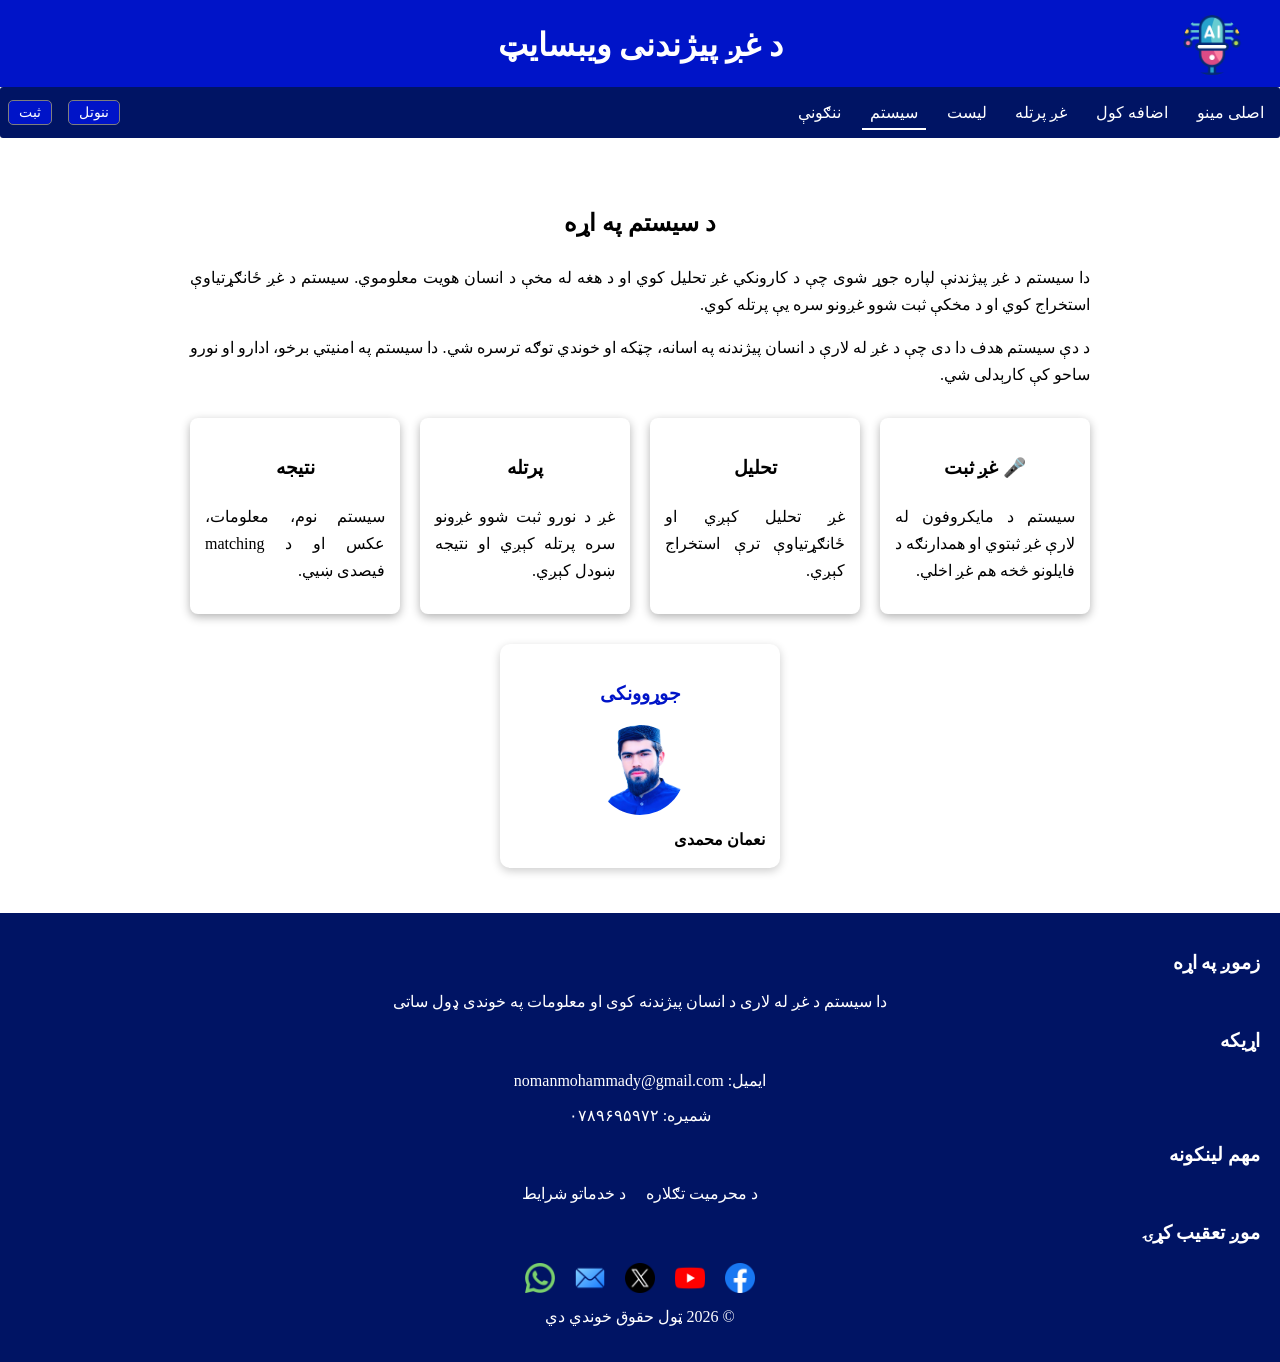
<file: about.html>
<!DOCTYPE html>
<html lang="pa" dir="rtl">
<head>
    <meta charset="UTF-8">
    <meta name="viewport" content="width=device-width, initial-scale=1.0">
    <title>غږ پیژندنه</title>
    <link rel="icon" type="image/png" href="./images/voice2.png">
    <link rel="stylesheet" href="style.css">
</head>
<body>
    <header class="header-part">
        <div class="site-brand">
            <img src="./images/voice4.png" alt="logo" class="logo">
            <h1>د غږ پیژندنی ویبسایټ</h1>
        </div>
    </header>

    <div class="manue">
        <nav class="nav-part">
            <div class="nav-right">
                <a href="./index.html" class="nav-item">اصلی مینو</a>
                <a href="./add.html" class="nav-item">اضافه کول</a>
                <a href="./compare.html" class="nav-item">غږ پرتله</a>
                <a href="./users.html" class="nav-item">لیست</a>
                <a href="about.html" class="nav-item active">سیستم</a>
                <a href="./chellenges.html" class="nav-item">ننګونې</a>
            </div>
            <div class="auth-buttons">
                <a href="./login.html" class="btn login">ننوتل</a>
                <a href="./signup.html" class="btn signup">ثبت</a>
            </div>  
        </nav>
    </div>

    <main class="about-container">

        <h2>د سیستم په اړه</h2>

        <p>
            دا سیستم د غږ پیژندنې لپاره جوړ شوی چې د کارونکي غږ تحلیل کوي او د هغه له مخې د انسان هویت معلوموي.
            سیستم د غږ ځانګړتیاوې استخراج کوي او د مخکې ثبت شوو غږونو سره یې پرتله کوي.
        </p>

        <p>
            د دې سیستم هدف دا دی چې د غږ له لارې د انسان پیژندنه په اسانه، چټکه او خوندي توګه ترسره شي.
            دا سیستم په امنیتي برخو، ادارو او نورو ساحو کې کارېدلی شي.
        </p>

        <div class="about-boxes">

            <div class="about-box">
                <h3>🎤 غږ ثبت</h3>
                <p>سیستم د مایکروفون له لارې غږ ثبتوي او همدارنګه د فایلونو څخه هم غږ اخلي.</p>
            </div>

            <div class="about-box">
                <h3>تحلیل</h3>
                <p>غږ تحلیل کېږي او ځانګړتیاوې ترې استخراج کېږي.</p>
            </div>

            <div class="about-box">
                <h3>پرتله</h3>
                <p>غږ د نورو ثبت شوو غږونو سره پرتله کېږي او نتیجه ښودل کېږي.</p>
            </div>

            <div class="about-box">
                <h3>نتیجه</h3>
                <p>سیستم نوم، معلومات، عکس او د matching فیصدی ښيي.</p>
            </div>

        </div>
        <div class="developer">
            <h3>جوړوونکی</h3>
            <img src="./images/me.png" alt="">
            <p>نعمان محمدی</p>
        </div>

    </main>

    <footer class="footer-part">
        <div class="footer-container">

            <div class="footer-box">    <!--about-->
                <h3>زموږ په اړه</h3>
                <p>دا سیستم د غږ له لاری د انسان پیژندنه کوی او معلومات په خوندی ډول ساتی</p>
            </div>

            <div class="footer-box">    <!--contact-->
                <h3>اړیکه</h3>
                <p>ایمیل: nomanmohammady@gmail.com</p>
                <p>شمیره: ۰۷۸۹۶۹۵۹۷۲</p>
            </div>

            <div class="footer-box">    <!--link-->
                <h3>مهم لینکونه</h3>
                <div class="footer-link">
                    <a href="./privacy.html">د محرمیت تګلاره</a>
                    <a href="./terms.html">د خدماتو شرایط</a>
                </div>
            </div>

            <div class="footer-box">
                <h3>موږ تعقیب کړۍ</h3>
                <div class="social-icons">
                    <a href="https://facebook.com" target="_blank">
                        <img src="./images/facebook.png" alt="facebook">
                    </a>

                    <a href="https://youtube.com" target="_blank">
                        <img src="./images/youtube.png" alt="youtube">
                    </a>

                    <a href="https://twitter.com.com" target="_blank">
                        <img src="./images/twitter3.png" alt="twitter">
                    </a>

                    <a href="mailto:nomanmohammady@gmail.com" target="_blank">
                        <img src="./images/email3.png" alt="email">
                    </a>

                    <a href="https://wa.me/+93789695972" target="_blank">
                        <img src="./images/whatsapp.png" alt="whatsapp">
                    </a>
                </div>
            </div>
        </div>
        <p class="copy">© 2026 ټول حقوق خوندي دي</p>
    </footer>
    
</body>
</html>
</file>
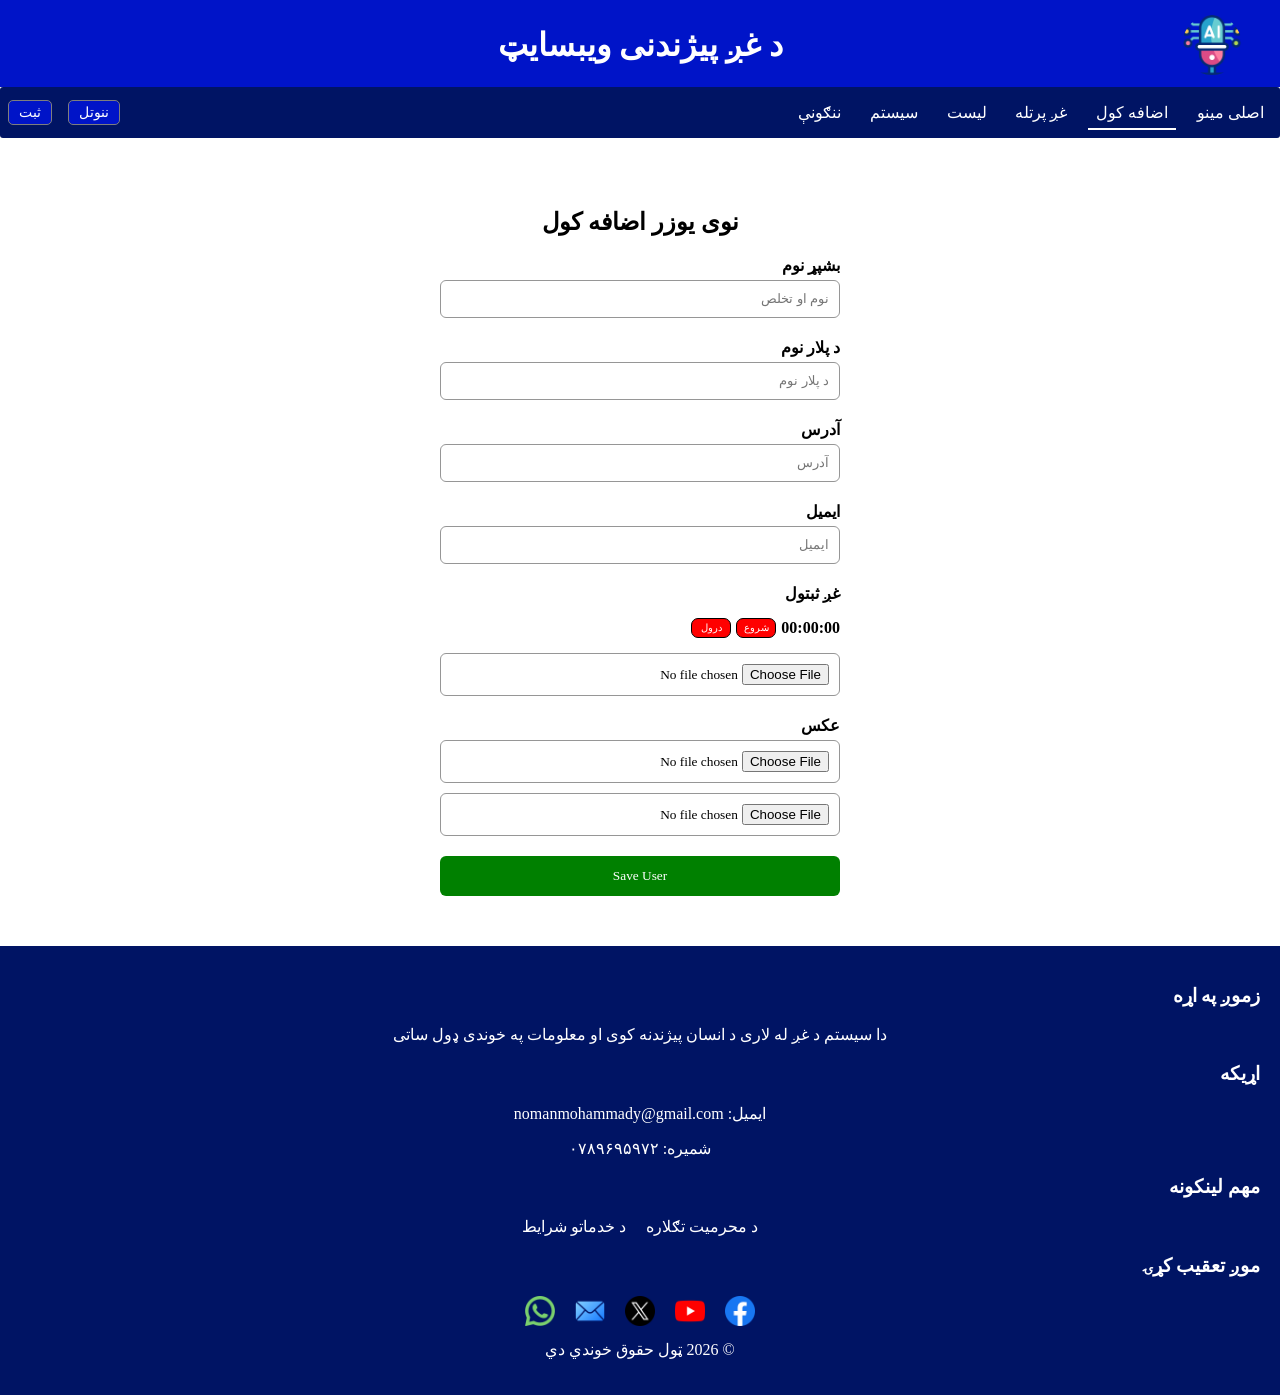
<file: add.html>
<!DOCTYPE html>
<html lang="pa" dir="rtl">
<head>
    <meta charset="UTF-8">
    <meta name="viewport" content="width=device-width, initial-scale=1.0">
    <title>غږ پیژندنه</title>
    <link rel="icon" type="image/png" href="./images/voice2.png">
    <link rel="stylesheet" href="style.css">
</head>

<body>
    <header class="header-part">
        <div class="site-brand">
            <img src="./images/voice4.png" alt="logo" class="logo">
            <h1>د غږ پیژندنی ویبسایټ</h1>
        </div>
    </header>

    <div class="manue">
        <nav class="nav-part">
            <div class="nav-right">
                <a href="./index.html" class="nav-item">اصلی مینو</a>
                <a href="./add.html" class="nav-item active">اضافه کول</a>
                <a href="./compare.html" class="nav-item">غږ پرتله</a>
                <a href="./users.html" class="nav-item">لیست</a>
                <a href="about.html" class="nav-item">سیستم</a>
                <a href="./chellenges.html" class="nav-item">ننګونې</a>
            </div>
            <div class="auth-buttons">
                <a href="./login.html" class="btn login">ننوتل</a>
                <a href="./signup.html" class="btn signup">ثبت</a>
            </div>  
        </nav>
    </div>

    <main class="add-container">
        <h2>نوی یوزر اضافه کول</h2>

        <form class="add-form">
            <!-- معلومات -->
            <div class="form-group">
                <label>بشپړ نوم</label>
                <input type="text" placeholder="نوم او تخلص" required>
            </div>
        
            <div class="form-group">
                <label>د پلار نوم</label>
                <input type="text" placeholder="د پلار نوم">
            </div>

            <div class="form-group">
                <label>آدرس</label>
                <input type="text" placeholder="آدرس" required>
            </div>

            <div class="form-group">
                <label>ایمیل</label>
                <input type="email" placeholder="ایمیل" required>
            </div>

            <!-- Voice -->
            <div class="form-group">
                <label>غږ ثبتول</label>
                <div class="voice-box">
                    <span id="timer">00:00:00</span>
                    <button type="button" id="recordBtn" class="Bt">شروع</button>
                    <button type="button" id="recordBtn" class="Bt">درول</button>
                </div>
                <input type="file" accept="audio/*">
            </div>

            <!-- Image -->
            <div class="form-group">
                <label>عکس</label>

                <div class="upload-box">
                    <input type="file" accept="image/*" capture="environment">
                    <input type="file" accept="image/*">
                </div>
            </div>
                <button class="submit-btn">Save User</button>
        </form>
    </main>

    <footer class="footer-part">
        <div class="footer-container">

            <div class="footer-box">    <!--about-->
                <h3>زموږ په اړه</h3>
                <p>دا سیستم د غږ له لاری د انسان پیژندنه کوی او معلومات په خوندی ډول ساتی</p>
            </div>

            <div class="footer-box">    <!--contact-->
                <h3>اړیکه</h3>
                <p>ایمیل: nomanmohammady@gmail.com</p>
                <p>شمیره: ۰۷۸۹۶۹۵۹۷۲</p>
            </div>

            <div class="footer-box">    <!--link-->
                <h3>مهم لینکونه</h3>
                <div class="footer-link">
                    <a href="./privacy.html">د محرمیت تګلاره</a>
                    <a href="./terms.html">د خدماتو شرایط</a>
                </div>
            </div>

            <div class="footer-box">
                <h3>موږ تعقیب کړۍ</h3>
                <div class="social-icons">
                    <a href="https://facebook.com" target="_blank">
                        <img src="./images/facebook.png" alt="facebook">
                    </a>

                    <a href="https://youtube.com" target="_blank">
                        <img src="./images/youtube.png" alt="youtube">
                    </a>

                    <a href="https://twitter.com.com" target="_blank">
                        <img src="./images/twitter3.png" alt="twitter">
                    </a>

                    <a href="mailto:nomanmohammady@gmail.com" target="_blank">
                        <img src="./images/email3.png" alt="email">
                    </a>

                    <a href="https://wa.me/+93789695972" target="_blank">
                        <img src="./images/whatsapp.png" alt="whatsapp">
                    </a>
                </div>
            </div>
        </div>
        <p class="copy">© 2026 ټول حقوق خوندي دي</p>
    </footer>
</body>
</html>
</file>
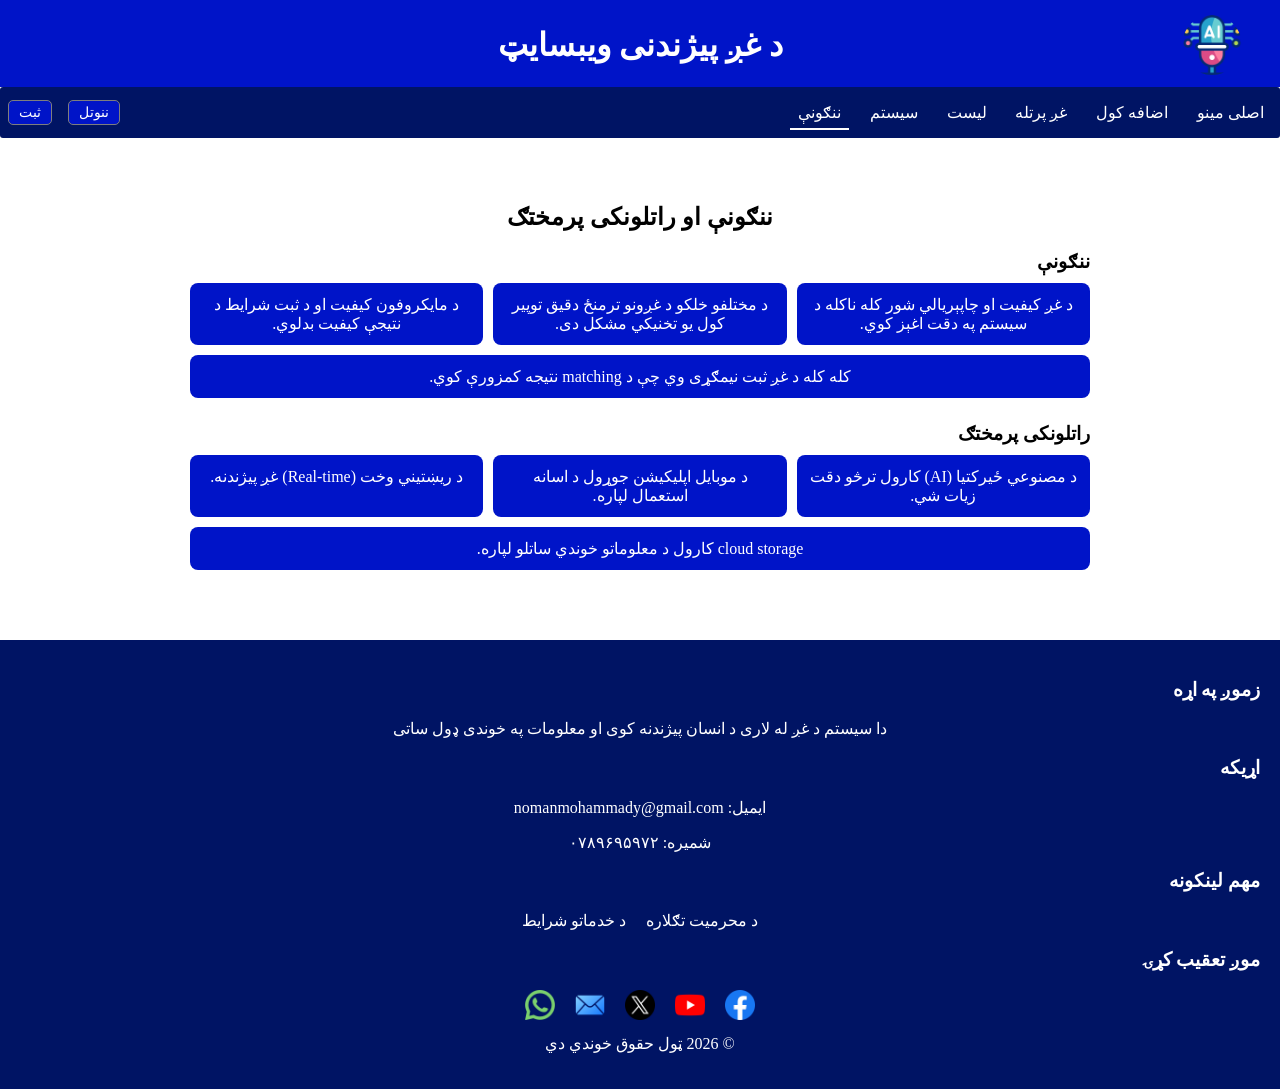
<file: chellenges.html>
<!DOCTYPE html>
<html lang="ps" dir="rtl">
<head>
    <meta charset="UTF-8">
    <meta name="viewport" content="width=device-width, initial-scale=1.0">
    <title>غږ پیژندنه</title>
    <link rel="icon" type="image/png" href="./images/voice2.png">
    <link rel="stylesheet" href="style.css">
</head>

<body>
    <header class="header-part">
        <div class="site-brand">
            <img src="./images/voice4.png" alt="logo" class="logo">
            <h1>د غږ پیژندنی ویبسایټ</h1>
        </div>
    </header>

    <div class="manue">
        <nav class="nav-part">
            <div class="nav-right">
                <a href="./index.html" class="nav-item">اصلی مینو</a>
                <a href="./add.html" class="nav-item">اضافه کول</a>
                <a href="./compare.html" class="nav-item">غږ پرتله</a>
                <a href="./users.html" class="nav-item">لیست</a>
                <a href="about.html" class="nav-item">سیستم</a>
                <a href="./chellenges.html" class="nav-item active">ننګونې</a>
            </div>
            <div class="auth-buttons">
                <a href="./login.html" class="btn login">ننوتل</a>
                <a href="./signup.html" class="btn signup">ثبت</a>
            </div>  
        </nav>
    </div>

    <main class="challenge-container">
        <h2>ننګونې او راتلونکی پرمختګ</h2>
        <!-- Challenges -->
        <div class="challenge-section">
            <h3>ننګونې</h3>

            <div class="challenge-boxes">

                <div class="challenge-box">
                     د غږ کیفیت او چاپېریالي شور کله ناکله د سیستم په دقت اغېز کوي.
                </div>

                <div class="challenge-box">
                 د مختلفو خلکو د غږونو ترمنځ دقیق توپیر کول یو تخنیکي مشکل دی.
                </div>

                <div class="challenge-box">
                    د مایکروفون کیفیت او د ثبت شرایط د نتیجې کیفیت بدلوي.
                </div>

                <div class="challenge-box">
                    کله کله د غږ ثبت نیمګړی وي چې د matching نتیجه کمزورې کوي.
                </div>

            </div>
        </div>

        <!-- Future -->
        <div class="challenge-section">
            <h3>راتلونکی پرمختګ</h3>
            <div class="challenge-boxes">
                <div class="challenge-box">د مصنوعي ځیرکتیا (AI) کارول ترڅو دقت زیات شي.</div>
                <div class="challenge-box">د موبایل اپلیکیشن جوړول د اسانه استعمال لپاره.</div>
                <div class="challenge-box">د ریښتیني وخت (Real-time) غږ پیژندنه.</div>
                <div class="challenge-box">cloud storage کارول د معلوماتو خوندي ساتلو لپاره.</div>
            </div>
        </div>

    </main>

    <footer class="footer-part">
        <div class="footer-container">

            <div class="footer-box">    <!--about-->
                <h3>زموږ په اړه</h3>
                <p>دا سیستم د غږ له لاری د انسان پیژندنه کوی او معلومات په خوندی ډول ساتی</p>
            </div>

            <div class="footer-box">    <!--contact-->
                <h3>اړیکه</h3>
                <p>ایمیل: nomanmohammady@gmail.com</p>
                <p>شمیره: ۰۷۸۹۶۹۵۹۷۲</p>
            </div>

            <div class="footer-box">    <!--link-->
                <h3>مهم لینکونه</h3>
                <div class="footer-link">
                    <a href="./privacy.html">د محرمیت تګلاره</a>
                    <a href="./terms.html">د خدماتو شرایط</a>
                </div>
            </div>

            <div class="footer-box">
                <h3>موږ تعقیب کړۍ</h3>
                <div class="social-icons">
                    <a href="https://facebook.com" target="_blank">
                        <img src="./images/facebook.png" alt="facebook">
                    </a>

                    <a href="https://youtube.com" target="_blank">
                        <img src="./images/youtube.png" alt="youtube">
                    </a>

                    <a href="https://twitter.com.com" target="_blank">
                        <img src="./images/twitter3.png" alt="twitter">
                    </a>

                    <a href="mailto:nomanmohammady@gmail.com" target="_blank">
                        <img src="./images/email3.png" alt="email">
                    </a>

                    <a href="https://wa.me/+93789695972" target="_blank">
                        <img src="./images/whatsapp.png" alt="whatsapp">
                    </a>
                </div>
            </div>
        </div>
        <p class="copy">© 2026 ټول حقوق خوندي دي</p>
    </footer>

</body>
</html>
</file>
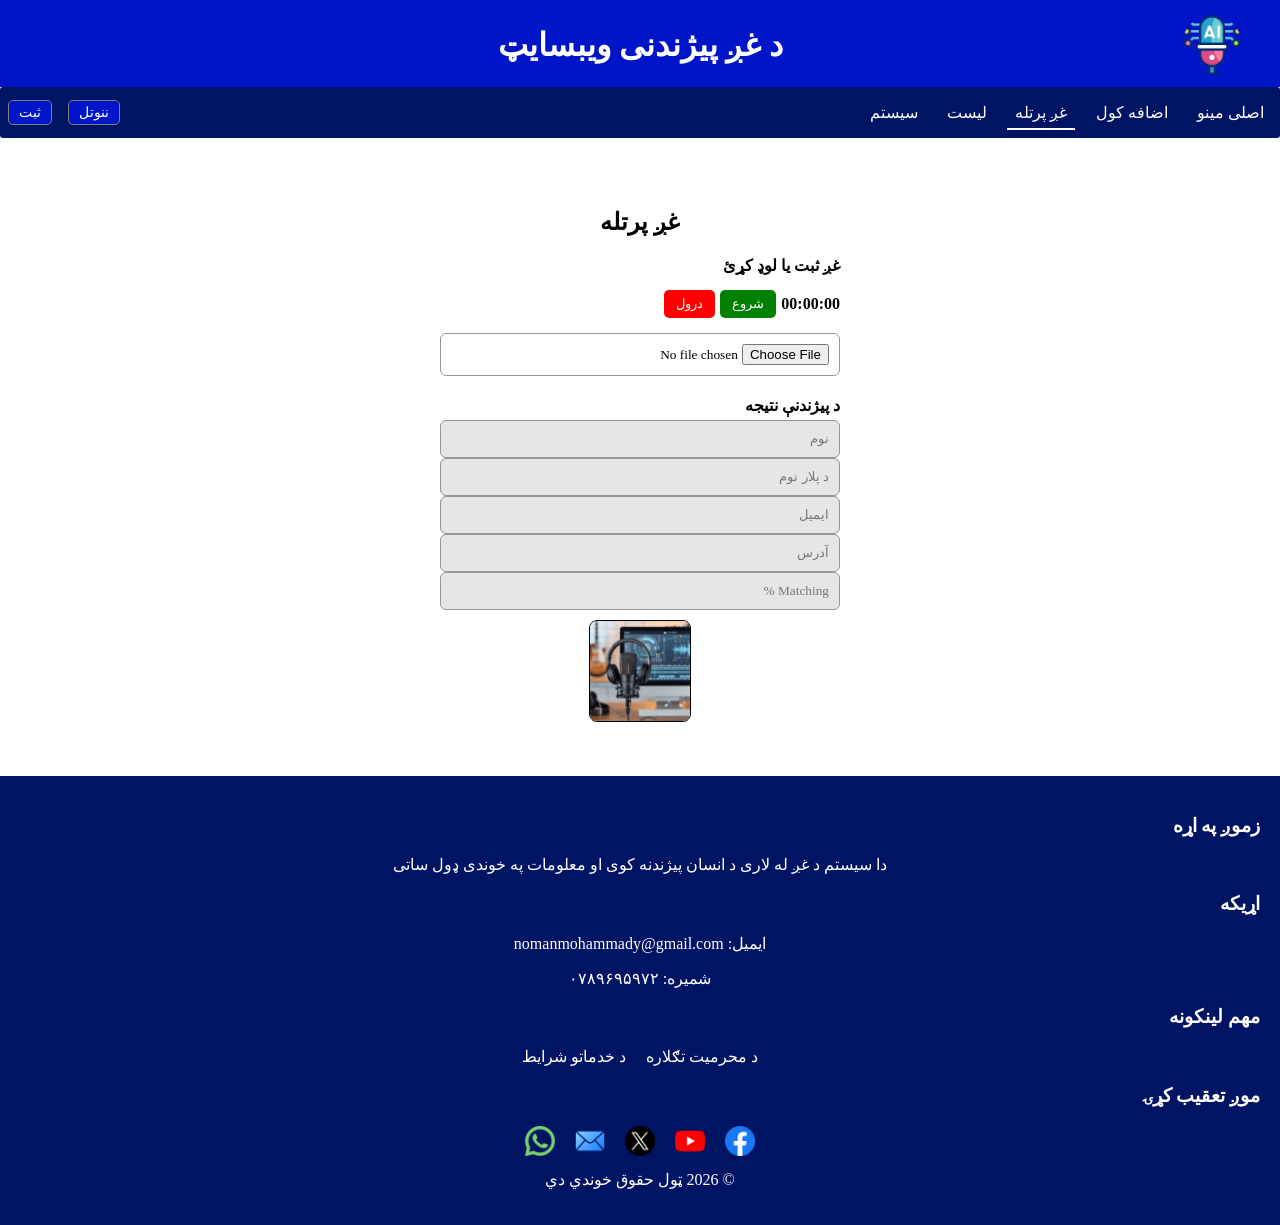
<file: compare.html>
<!DOCTYPE html>
<html lang="pa" dir="rtl">
<head>
    <meta charset="UTF-8">
    <meta name="viewport" content="width=device-width, initial-scale=1.0">
    <title>غږ پیژندنه</title>
    <link rel="icon" type="image/png" href="./images/voice2.png">
    <link rel="stylesheet" href="style.css">
</head>

<body>
    <header class="header-part">
        <div class="site-brand">
            <img src="./images/voice4.png" alt="logo" class="logo">
            <h1>د غږ پیژندنی ویبسایټ</h1>
        </div>
    </header>

    <div class="manue">
        <nav class="nav-part">
            <div class="nav-right">
                <a href="./index.html" class="nav-item">اصلی مینو</a>
                <a href="./add.html" class="nav-item">اضافه کول</a>
                <a href="./compare.html" class="nav-item active">غږ پرتله</a>
                <a href="./users.html" class="nav-item">لیست</a>
                <a href="about.html" class="nav-item">سیستم</a>
            </div>
            <div class="auth-buttons">
                <a href="./login.html" class="btn login">ننوتل</a>
                <a href="./signup.html" class="btn signup">ثبت</a>
            </div>  
        </nav>
    </div>

    <main class="add-container">
        <h2>غږ پرتله</h2>
        <form class="add-form">
            <div class="form-group">
                <label>غږ ثبت یا لوډ کړئ</label>

                <div class="voice-box">
                    <span id="timer">00:00:00</span>

                    <button type="button" class="start-btn">شروع</button>
                    <button type="button" class="stop-btn">درول</button>
                </div>

                <div class="upload-box">
                    <input type="file" accept="audio/*">
                </div>
            </div>

            <!-- Result Section -->
            <div class="form-group">
                <label>د پیژندنې نتیجه</label>
                <input type="text" placeholder="نوم" disabled>
                <input type="text" placeholder="د پلار نوم" disabled>
                <input type="email" placeholder="ایمیل" disabled>
                <input type="text" placeholder="آدرس" disabled>
                <input type="text" placeholder="Matching %" disabled>
                <div class="result-image">
                    <img src="./database/photo2.png" alt="عکس">
                </div>
            </div>
        </form>
    </main>

    <footer class="footer-part">
        <div class="footer-container">

            <div class="footer-box">    <!--about-->
                <h3>زموږ په اړه</h3>
                <p>دا سیستم د غږ له لاری د انسان پیژندنه کوی او معلومات په خوندی ډول ساتی</p>
            </div>

            <div class="footer-box">    <!--contact-->
                <h3>اړیکه</h3>
                <p>ایمیل: nomanmohammady@gmail.com</p>
                <p>شمیره: ۰۷۸۹۶۹۵۹۷۲</p>
            </div>

            <div class="footer-box">    <!--link-->
                <h3>مهم لینکونه</h3>
                <div class="footer-link">
                    <a href="./privacy.html">د محرمیت تګلاره</a>
                    <a href="./terms.html">د خدماتو شرایط</a>
                </div>
            </div>

            <div class="footer-box">
                <h3>موږ تعقیب کړۍ</h3>
                <div class="social-icons">
                    <a href="https://facebook.com" target="_blank">
                        <img src="./images/facebook.png" alt="facebook">
                    </a>

                    <a href="https://youtube.com" target="_blank">
                        <img src="./images/youtube.png" alt="youtube">
                    </a>

                    <a href="https://twitter.com.com" target="_blank">
                        <img src="./images/twitter3.png" alt="twitter">
                    </a>

                    <a href="mailto:nomanmohammady@gmail.com" target="_blank">
                        <img src="./images/email3.png" alt="email">
                    </a>

                    <a href="https://wa.me/+93789695972" target="_blank">
                        <img src="./images/whatsapp.png" alt="whatsapp">
                    </a>
                </div>
            </div>
        </div>
        <p class="copy">© 2026 ټول حقوق خوندي دي</p>
    </footer>
    
</body>
</html>
</file>
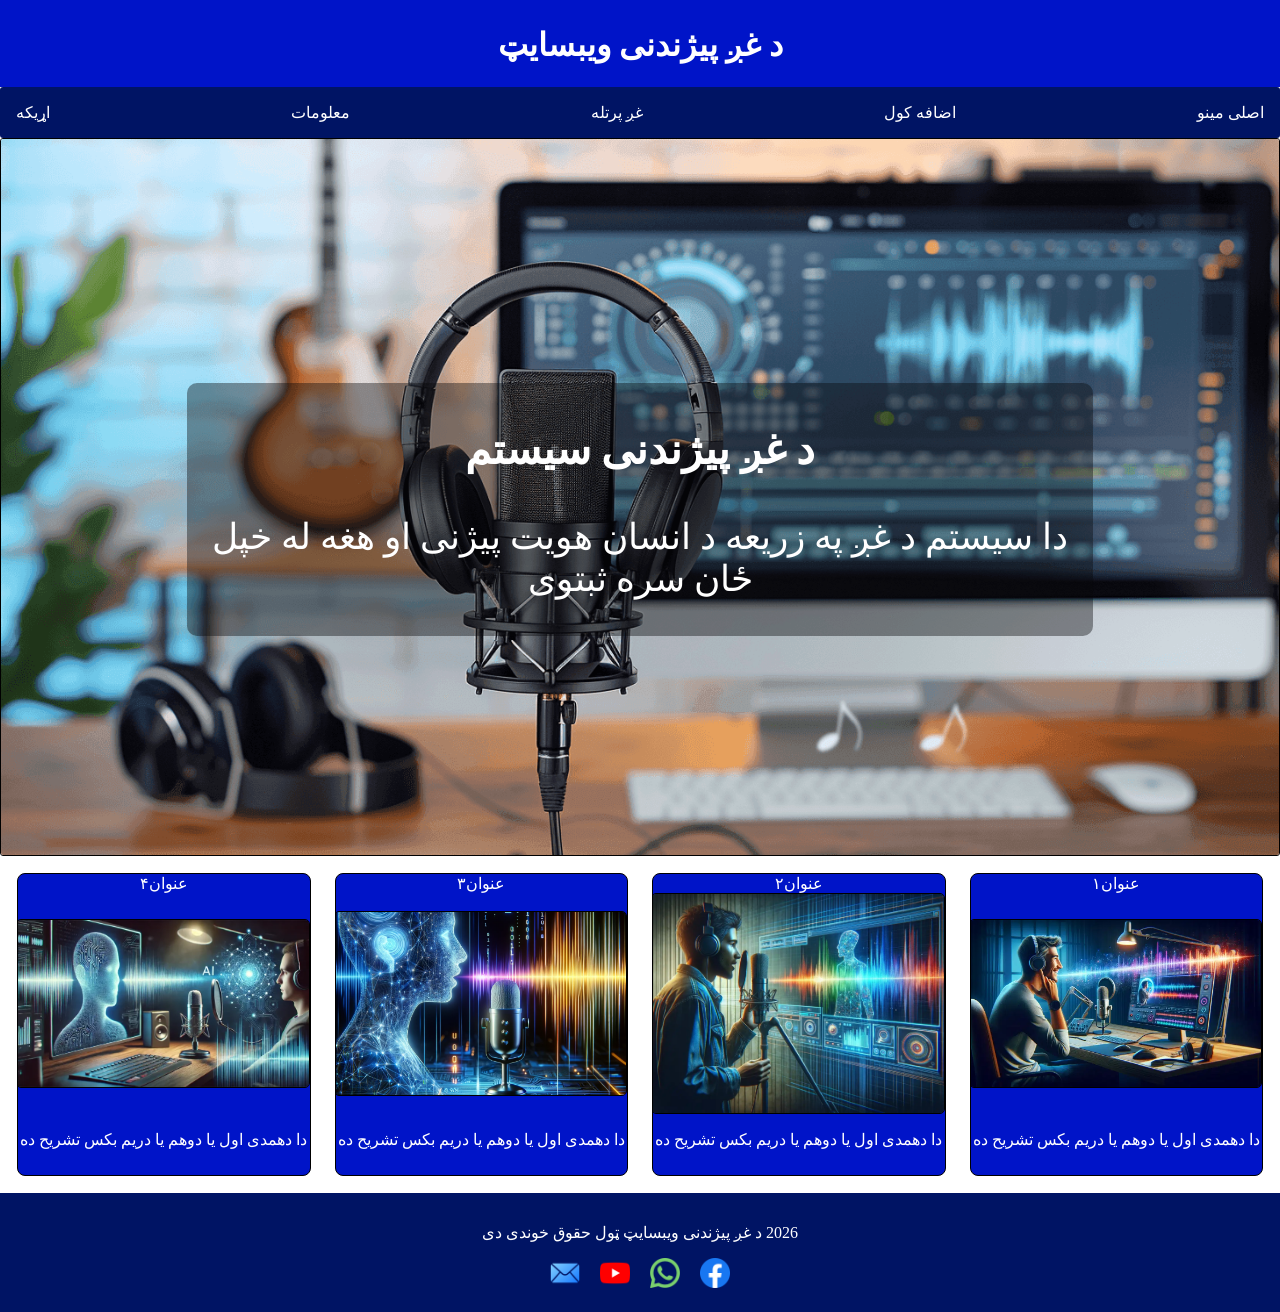
<file: Home.html>
<!DOCTYPE html>
<html lang="ps" dir="rtl">
<head>
    <meta charset="UTF-8">
    <meta name="viewport" content="width=device-width, initial-scale=1.0">
    <title>غږ پیژندنه</title>
    <link rel="stylesheet" href="style.css">

</head>

<body>
    <header class="header-part">
        <h1>د غږ پیژندنی ویبسایټ</h1>
        
    </header>
    <div class="manue">
        <nav class="nav-part">
            <a href="#" class="nav-item">اصلی مینو</a>
            <a href="./add.html" class="nav-item">اضافه کول</a>
            <a href="#" class="nav-item">غږ پرتله</a>
            <a href="#" class="nav-item">معلومات</a>
            <a href="#" class="nav-item">اړیکه</a>
        </nav>
    </div>

    <main>
        <section class="section-part1">
            <img class="img" src="images/photo2.png" alt="صوت انڅوریز">
            <div class="text">
                <h3>د غږ پیژندنی سیستم</h3>
                <p>دا سیستم د غږ په زریعه د انسان هویت پیژنی او هغه له خپل ځان سره ثبتوی</p>
            </div>
        </section>

        <section>
            <div class="container-img">
                <div class="img-contant" id="box-img1">
                    <span class="img-title">عنوان۱</span>
                    <img src="./vpman1.png" alt="">
                    <p>دا دهمدی اول یا دوهم یا دریم بکس تشریح ده</p>
                </div>

                <div class="img-contant" id="box-img2">
                    <span class="img-title">عنوان۲</span>
                    <img src="./vpman2.png" alt="">
                    <p>دا دهمدی اول یا دوهم یا دریم بکس تشریح ده</p>
                </div>

                <div class="img-contant" id="box-img3">
                    <span class="img-title">عنوان۳</span>
                    <img src="./vprobot1.png" alt="">
                    <p>دا دهمدی اول یا دوهم یا دریم بکس تشریح ده</p>
                </div>

                <div class="img-contant" id="box-img4">
                    <span class="img-title">عنوان۴</span>
                    <img src="./vprobot2.png" alt="">
                    <p>دا دهمدی اول یا دوهم یا دریم بکس تشریح ده</p>
                </div>

            </div>
        </section>      
    </main>

    <footer class="footer-part">
        <p>2026 د غږ پیژندنی ویبسایټ ټول حقوق خوندی دی </p>

        <div class="social-icons">
            <a href="https://facebook.com" target="_blank">
                <img src="./images/facebook.png" alt="facebook">
            </a>

            <a href="https://wa.me/0789695972" target="_blank">
                <img src="./images/whatsapp.png" alt="whatsapp">
            </a>

            <a href="https://youtube.com" target="_blank">
                <img src="./images/youtube.png" alt="youtube">
            </a>

            <a href="mailto:nomanmohammady@gmail.com" target="_blank">
                <img src="./images/email3.png" alt="email">
            </a>
        </div>
    </footer>

</body>
</html>
</file>
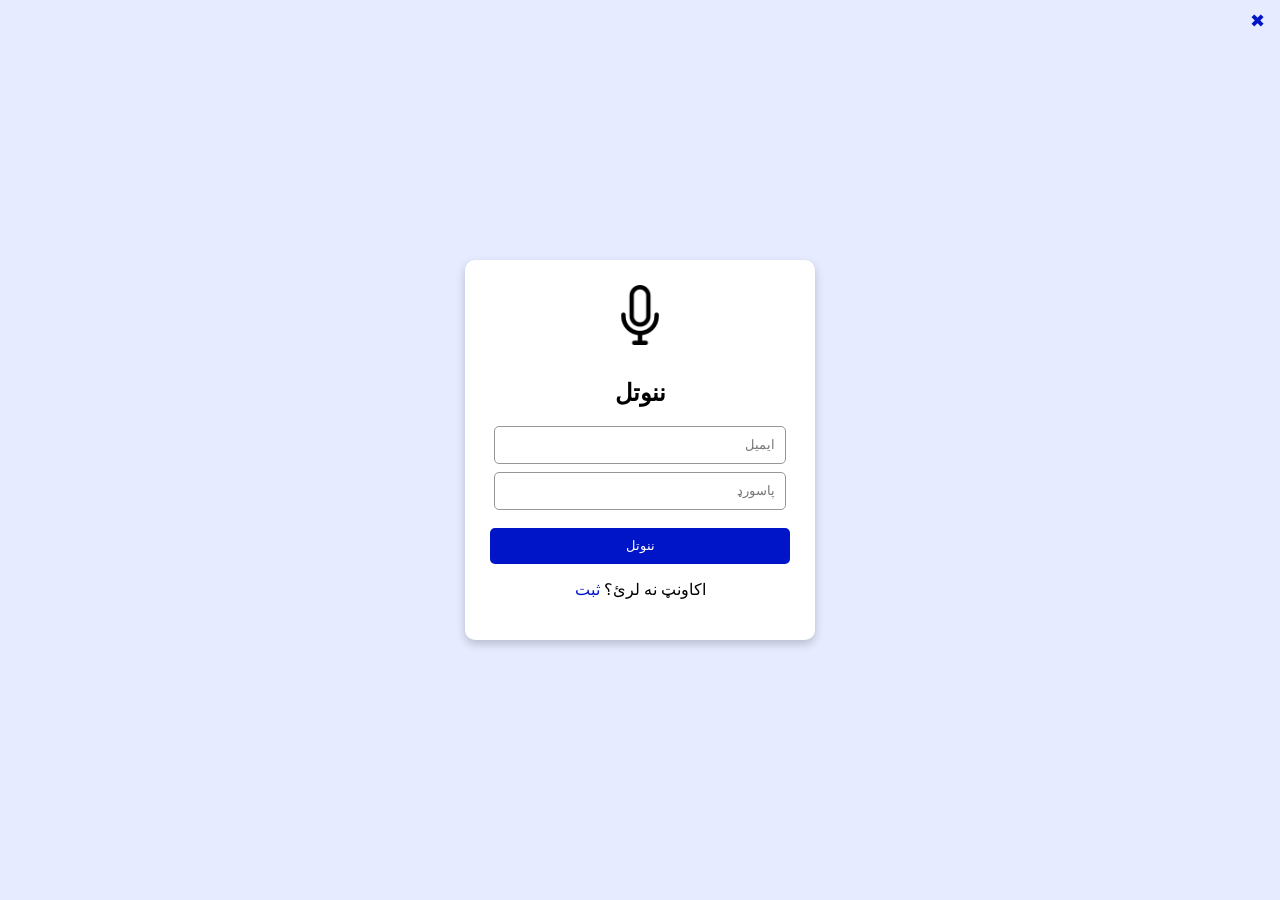
<file: login.html>
<!DOCTYPE html>
<html lang="ps" dir="rtl">
<head>
    <meta charset="UTF-8">
    <meta name="viewport" content="width=device-width, initial-scale=1.0">
    <title>ننوتل - غږ پیژندنه</title>
    <link rel="stylesheet" href="style.css">
</head>

<body class="auth-body">

    <div class="auth-container">
        <a href="index.html" class="close-btn">✖</a>
        <img src="./images/voice3.png" class="auth-logo" alt="logo">
        <h2>ننوتل</h2>

        <form>
            <input type="email" placeholder="ایمیل" required>
            <input type="password" placeholder="پاسورډ" required>
            <button type="submit">ننوتل</button>
        </form>

        <p>اکاونټ نه لرئ؟ <a href="signup.html">ثبت</a></p>
    </div>

</body>
</html>
</file>
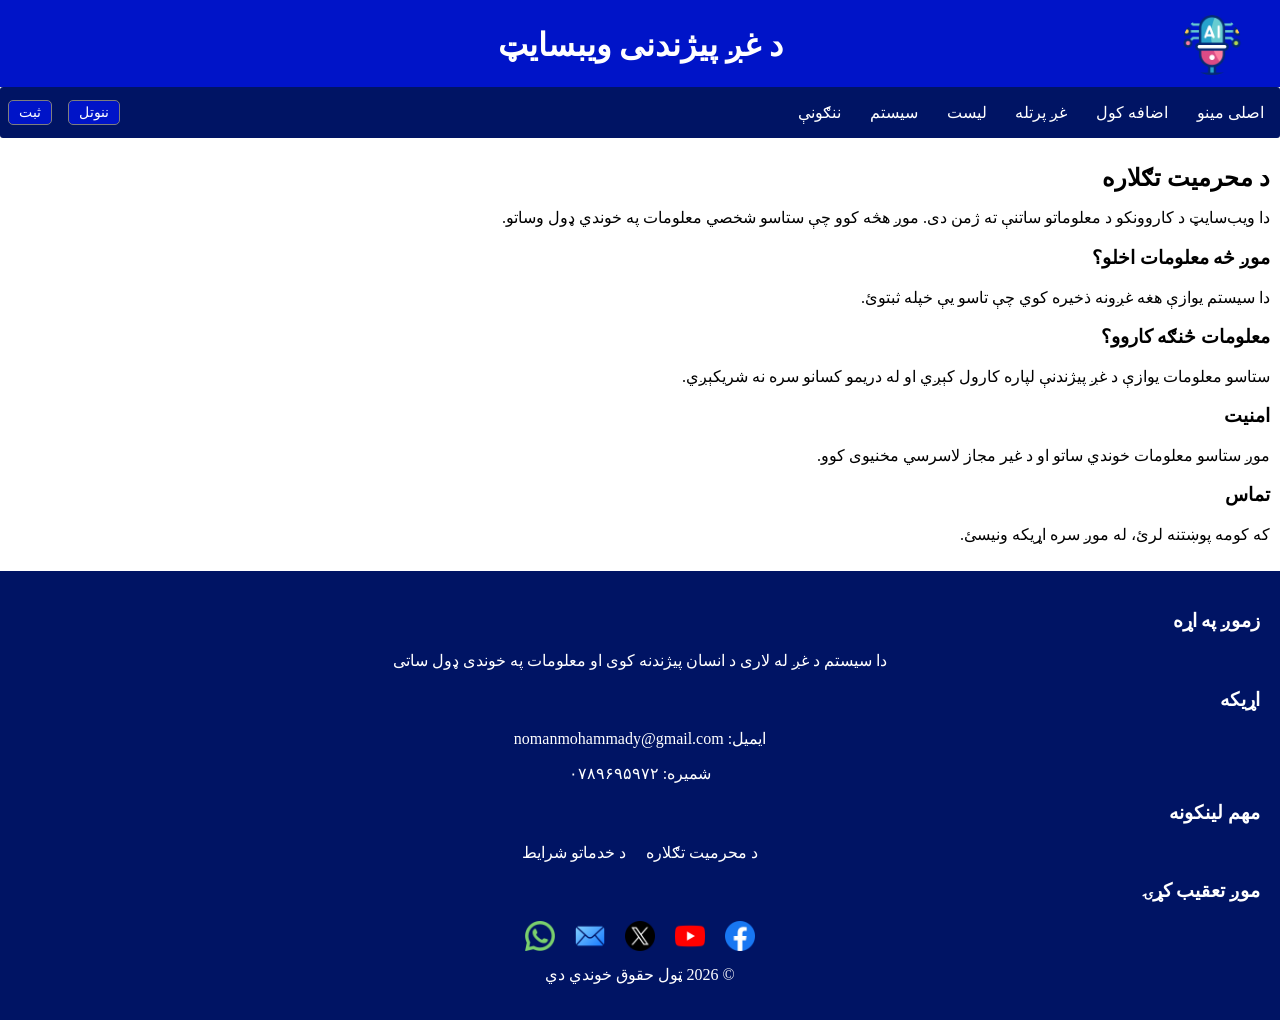
<file: privacy.html>
<!DOCTYPE html>
<html lang="ps" dir="rtl">
<head>
    <meta charset="UTF-8">
    <meta name="viewport" content="width=device-width, initial-scale=1.0">
    <title>غږ پیژندنه</title>
    <link rel="icon" type="image/png" href="./images/voice2.png">
    <link rel="stylesheet" href="style.css">
</head>

<body>
    <header class="header-part">
        <div class="site-brand">
            <img src="./images/voice4.png" alt="logo" class="logo">
            <h1>د غږ پیژندنی ویبسایټ</h1>
        </div>
    </header>

    <div class="manue">
        <nav class="nav-part">
            <div class="nav-right">
                <a href="./index.html" class="nav-item">اصلی مینو</a>
                <a href="./add.html" class="nav-item">اضافه کول</a>
                <a href="./compare.html" class="nav-item">غږ پرتله</a>
                <a href="./users.html" class="nav-item">لیست</a>
                <a href="about.html" class="nav-item">سیستم</a>
                <a href="./chellenges.html" class="nav-item">ننګونې</a>
            </div>
            <div class="auth-buttons">
                <a href="./login.html" class="btn login">ننوتل</a>
                <a href="./signup.html" class="btn signup">ثبت</a>
            </div>  
        </nav>
    </div>

    <main style="padding:10px; line-height:1.3em;">
        <h2>د محرمیت تګلاره</h2>
        <p>دا ویب‌سایټ د کاروونکو د معلوماتو ساتنې ته ژمن دی. موږ هڅه کوو چې ستاسو شخصي معلومات په خوندي ډول وساتو.</p>
        <h3>موږ څه معلومات اخلو؟</h3>
        <p>دا سیستم یوازې هغه غږونه ذخیره کوي چې تاسو یې خپله ثبتوئ.</p>
        <h3>معلومات څنګه کاروو؟</h3>
        <p>ستاسو معلومات یوازې د غږ پیژندنې لپاره کارول کېږي او له دریمو کسانو سره نه شریکېږي.</p>
        <h3>امنیت</h3>موږ ستاسو معلومات خوندي ساتو او د غیر مجاز لاسرسي مخنیوی کوو.</p>
        <h3>تماس</h3>
        <p>که کومه پوښتنه لرئ، له موږ سره اړیکه ونیسئ.</p>
    </main> 

    <footer class="footer-part">
        <div class="footer-container">

            <div class="footer-box">    <!--about-->
                <h3>زموږ په اړه</h3>
                <p>دا سیستم د غږ له لاری د انسان پیژندنه کوی او معلومات په خوندی ډول ساتی</p>
            </div>

            <div class="footer-box">    <!--contact-->
                <h3>اړیکه</h3>
                <p>ایمیل: nomanmohammady@gmail.com</p>
                <p>شمیره: ۰۷۸۹۶۹۵۹۷۲</p>
            </div>

            <div class="footer-box">    <!--link-->
                <h3>مهم لینکونه</h3>
                <div class="footer-link">
                    <a href="./privacy.html">د محرمیت تګلاره</a>
                    <a href="./terms.html">د خدماتو شرایط</a>
                </div>
            </div>

            <div class="footer-box">
                <h3>موږ تعقیب کړۍ</h3>
                <div class="social-icons">
                    <a href="https://facebook.com" target="_blank">
                        <img src="./images/facebook.png" alt="facebook">
                    </a>

                    <a href="https://youtube.com" target="_blank">
                        <img src="./images/youtube.png" alt="youtube">
                    </a>

                    <a href="https://twitter.com.com" target="_blank">
                        <img src="./images/twitter3.png" alt="twitter">
                    </a>

                    <a href="mailto:nomanmohammady@gmail.com" target="_blank">
                        <img src="./images/email3.png" alt="email">
                    </a>

                    <a href="https://wa.me/+93789695972" target="_blank">
                        <img src="./images/whatsapp.png" alt="whatsapp">
                    </a>
                </div>
            </div>
        </div>
        <p class="copy">© 2026 ټول حقوق خوندي دي</p>
    </footer>

</body>
</html>
</file>
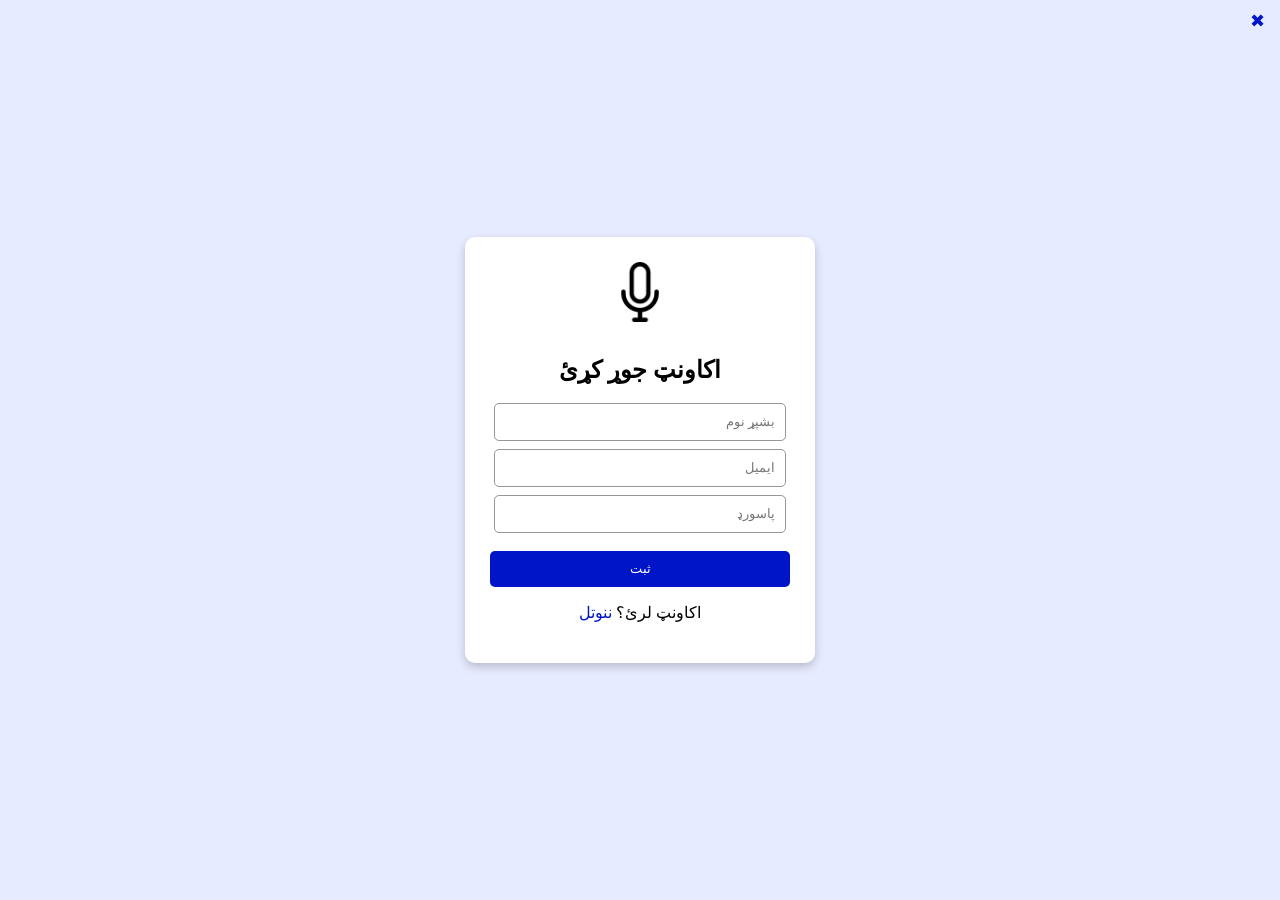
<file: signup.html>
<!DOCTYPE html>
<html lang="ps" dir="rtl">
<head>
    <meta charset="UTF-8">
    <meta name="viewport" content="width=device-width, initial-scale=1.0">
    <title>ثبت - غږ پیژندنه</title>
    <link rel="stylesheet" href="style.css">
</head>

<body class="auth-body">

    <div class="auth-container">
        <a href="index.html" class="close-btn">✖</a>
        <img src="./images/voice3.png" class="auth-logo" alt="logo">
        <h2>اکاونټ جوړ کړئ</h2>
        <form>
            <input type="text" placeholder="بشپړ نوم" required>
            <input type="email" placeholder="ایمیل" required>
            <input type="password" placeholder="پاسورډ" required>
            <button type="submit">ثبت</button>
        </form>

        <p>اکاونټ لرئ؟<a href="login.html"> ننوتل</a> </p>

    </div>

</body>
</html>
</file>
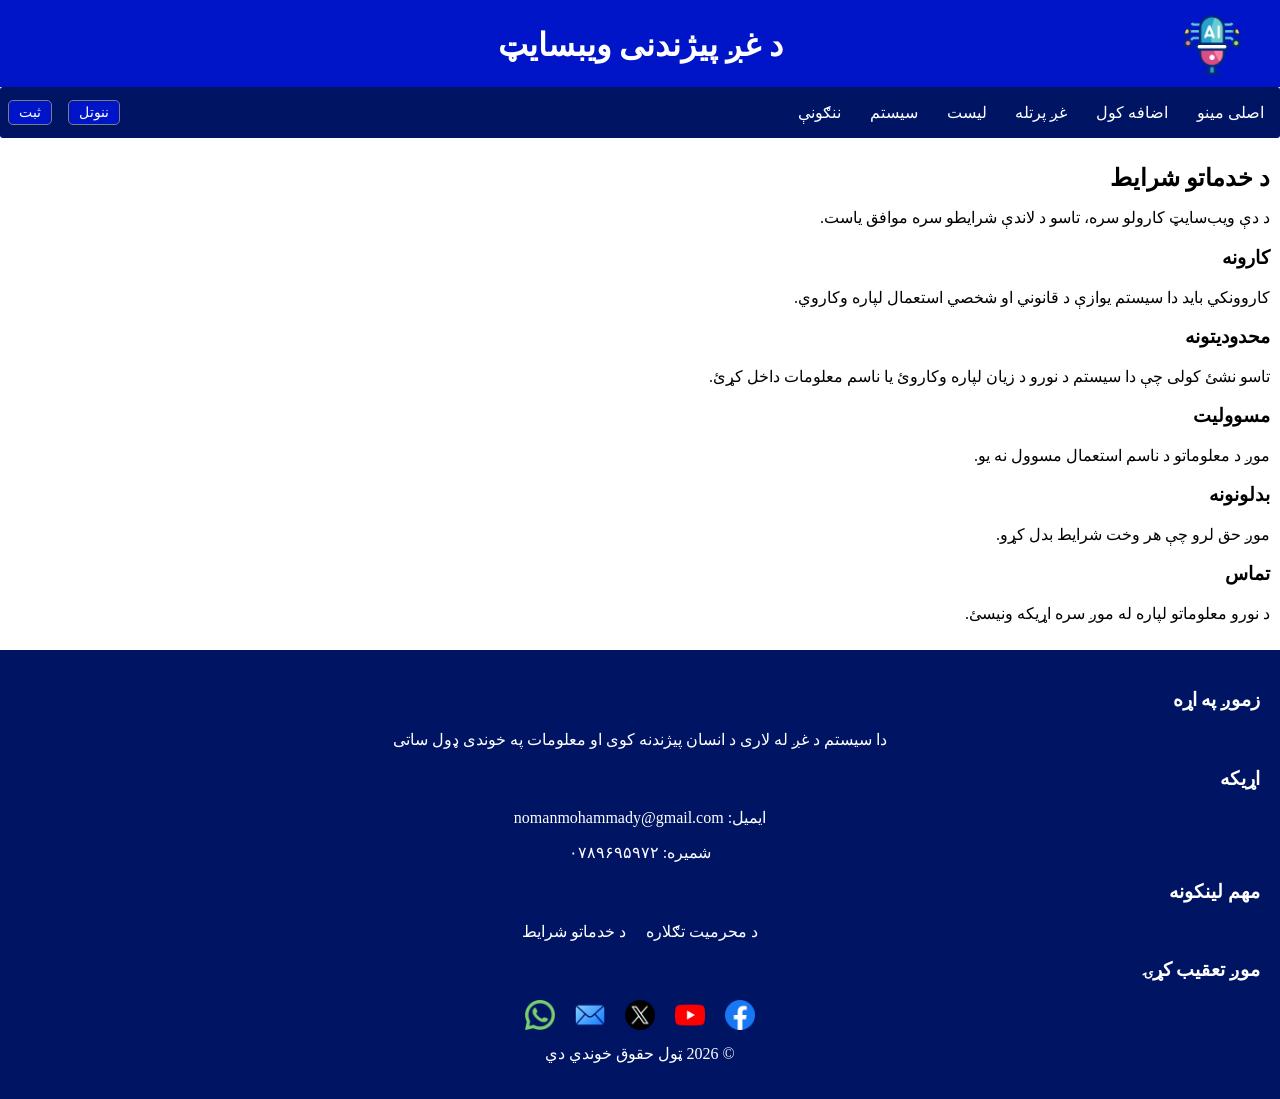
<file: terms.html>
<!DOCTYPE html>
<html lang="ps" dir="rtl">
<head>
    <meta charset="UTF-8">
    <meta name="viewport" content="width=device-width, initial-scale=1.0">
    <title>غږ پیژندنه</title>
    <link rel="icon" type="image/png" href="./images/voice2.png">
    <link rel="stylesheet" href="style.css">
</head>
<body>
    <header class="header-part">
        <div class="site-brand">
            <img src="./images/voice4.png" alt="logo" class="logo">
            <h1>د غږ پیژندنی ویبسایټ</h1>
        </div>
    </header>

    <div class="manue">
        <nav class="nav-part">
            <div class="nav-right">
                <a href="./index.html" class="nav-item">اصلی مینو</a>
                <a href="./add.html" class="nav-item">اضافه کول</a>
                <a href="./compare.html" class="nav-item">غږ پرتله</a>
                <a href="./users.html" class="nav-item">لیست</a>
                <a href="about.html" class="nav-item">سیستم</a>
                <a href="./chellenges.html" class="nav-item">ننګونې</a>
            </div>
            <div class="auth-buttons">
                <a href="./login.html" class="btn login">ننوتل</a>
                <a href="./signup.html" class="btn signup">ثبت</a>
            </div>  
        </nav>
    </div>

    <main style="padding:10px; line-height:1.3em;">
        <h2>د خدماتو شرایط</h2>
        <p>د دې ویب‌سایټ کارولو سره، تاسو د لاندې شرایطو سره موافق یاست.</p>
        <h3>کارونه</h3>
        <p>کاروونکي باید دا سیستم یوازې د قانوني او شخصي استعمال لپاره وکاروي.</p>
        <h3>محدودیتونه</h3>
        <p>تاسو نشئ کولی چې دا سیستم د نورو د زیان لپاره وکاروئ یا ناسم معلومات داخل کړئ.</p>
        <h3>مسوولیت</h3>
        <p>موږ د معلوماتو د ناسم استعمال مسوول نه یو.</p>
        <h3>بدلونونه</h3>
        <p>موږ حق لرو چې هر وخت شرایط بدل کړو.</p>
        <h3>تماس</h3>
        <p>د نورو معلوماتو لپاره له موږ سره اړیکه ونیسئ.</p>
    </main>

    <footer class="footer-part">
        <div class="footer-container">
            <div class="footer-box">    <!--about-->
                <h3>زموږ په اړه</h3>
                <p>دا سیستم د غږ له لاری د انسان پیژندنه کوی او معلومات په خوندی ډول ساتی</p>
            </div>

            <div class="footer-box">    <!--contact-->
                <h3>اړیکه</h3>
                <p>ایمیل: nomanmohammady@gmail.com</p>
                <p>شمیره: ۰۷۸۹۶۹۵۹۷۲</p>
            </div>

            <div class="footer-box">    <!--link-->
                <h3>مهم لینکونه</h3>
                <div class="footer-link">
                    <a href="./privacy.html">د محرمیت تګلاره</a>
                    <a href="./terms.html">د خدماتو شرایط</a>
                </div>
            </div>

            <div class="footer-box">
                <h3>موږ تعقیب کړۍ</h3>
                <div class="social-icons">
                    <a href="https://facebook.com" target="_blank">
                        <img src="./images/facebook.png" alt="facebook">
                    </a>

                    <a href="https://youtube.com" target="_blank">
                        <img src="./images/youtube.png" alt="youtube">
                    </a>

                    <a href="https://twitter.com.com" target="_blank">
                        <img src="./images/twitter3.png" alt="twitter">
                    </a>

                    <a href="mailto:nomanmohammady@gmail.com" target="_blank">
                        <img src="./images/email3.png" alt="email">
                    </a>

                    <a href="https://wa.me/+93789695972" target="_blank">
                        <img src="./images/whatsapp.png" alt="whatsapp">
                    </a>
                </div>
            </div>
        </div>
        <p class="copy">© 2026 ټول حقوق خوندي دي</p>
    </footer>  
</body>
</html>
</file>
<file: style.css>
.header-part{
    color: white;
    background-color:rgb(0, 20, 200);
    text-align: center;
    padding-top: 5px;
    padding-bottom: 1px;
}
.site-brand{
    position: relative;
    display: flex;
    align-items: center;
    justify-content: center;
}
.logo{
    width: 60px;
    height: 60px;
    border: none;
    border-radius: 50%;
    position: absolute;
    right: 3vw;
}
.home .logo{
    animation: logoSlide 1.5s ease-out;
}
@keyframes logoSlide{
    from{
        transform: translateX(-50px);
        opacity: 0;
    }
    to{
        transform: translateX(0);
        opacity: 1;
    }
}
@media (max-width: 600px){
    .site-brand{
        flex-direction: column;
        justify-content: center;
    }
    .logo{
        padding-top: 15px;
        position: static;
        margin-bottom: 3px;
    }
}

.nav-part {
    background-color: rgb(0, 20, 100);
    padding: 8px;
    display: flex;
    justify-content: space-between;
    align-items: center;
    width: 100%;
    border-radius: 3px;
}
.nav-right{
    display: flex;
    gap: 1vw;
}
.auth-buttons{
    display: flex;
    gap: 1em;
}
.close-btn{
    position: absolute;
    top: 10px;
    right: 15px;
    text-decoration: none;
    font-size: 18px;
    cursor: pointer;
}
.btn{
    color: white;
    background-color: rgb(0, 20, 200);
    border: 1px solid rgb(126, 126, 126);
    padding: 3px 10px;
    border-radius: 5px;
    text-decoration: none;
    font-size: 14px;
    transition: 0.3s;
}
.btn:hover{
    opacity: 0.8;
    transform: scale(0.9);
}
@media (max-width: 500px){
    .nav-part{
        flex-direction: column;
        align-items: center;
    }
    .nav-right{
        flex-wrap: wrap;
        justify-content: center;
    }
    .auth-buttons{
        justify-content: center;
        margin-top: 8px;
    }
    .btn{
        width: auto;
        padding: 2px 10px;
    }
}

.manue{
    position: sticky;
    top: 0;
    z-index: 1000;
    display: flex;
    justify-content: center;
    flex: 1;
}
.nav-item{
    color: rgb(255, 255, 255);
    text-decoration: none;
    position: relative;
    padding: 8px;
    transition: 0.3s;
    display: inline-block;
}

.nav-item::after{
    content: "";
    position: absolute;
    left: 0;
    bottom: 0;
    height: 2px;
    background: white;
    transition: 0.3s;
}
.nav-item:hover::after{
    width: 100%;
}
.nav-item.active::after{
    width: 100%;
}

.nav-item:hover{
    transform: scale(0.8);
    background-color: rgb(20, 40, 120);
    border-radius: 7px;
}
.nav-item:active{
    transform: scale(1.2);
}

.section-part1{
    position: relative;
    display: flex;
    justify-content: center;
    align-items: center;
}
.section-part1 img{
    border: 1px solid black;
    overflow: hidden;
    width: 100%;
    border-radius: 3px;
    padding-top: 0;
}
.text{
    position: absolute;
    text-align: center;
    top: 50%;
    left: 50%;
    transform: translate(-50%, -45%);
    color: white;
    font-size: clamp(14px, 4vw, 36px);
    width: 70%;
    background: rgba(8, 8, 10, 0.4);
    padding-right: 5px;
    padding-left: 5px;
    border-radius: 10px;
}
.container-img{
    display: flex;
    flex-wrap: wrap;
    gap: 10px;
    padding: 10px;
    justify-content: center;
}
.img-contant{
    display: flex;
    flex: 1 1 22%;
    flex-direction: column;
    justify-content: space-between;
    
    border: 1px solid black;
    background-color: rgb(0, 20, 200);
    border-radius: 8px;
    overflow: hidden;
    text-align: center;
    color: white; text-align: center;
    margin: 7px;
    padding-bottom: 10px;
}
.container-img img{
    position: relative;
    width: 100%;
    border: 1px solid black;
    overflow: hidden;
    border-radius: 5px;
}
.img-title{
    color: white;
    overflow: hidden;
}

@media (max-width: 760px){
    .img-contant{
        flex: 1 1 45%;
        max-width: 45%;
    }
}
@media (max-width: 480px){
    .img-contant{
        flex: 1 1 100%;
        max-width: 100%;
    }
}

body{
    margin: 0;
    padding: 0;
}
*{
    font-family: 'Times New Roman';
}
.video-section{
    width: 100%;
    padding: 10px;
    box-sizing: border-box;
    border-radius: 3px;
    text-align: center;
    padding-top: 20px;
}
.video-section video{
    width: 100%;
    max-width: 700px;
    height: auto;
    max-height: 80vh;
    border-radius: 10px;
    object-fit: cover;
    border: 1px solid black;
    box-shadow: 0 3px 10px rgba(0,0,0,1);
}

footer{
    color: white;
    background-color: rgb(0, 20, 100);
    flex-shrink: 0;
    margin: 0;
    padding: 20px;
    box-sizing: border-box;
}
footer p{
    text-align: center;
    color: white;
    margin-top: 10px;
}
.footer-link{
    display: flex;
    justify-content: center;
    gap: 20px;
    margin-top: 10px;
}
.footer-link a{
    color: white;
    text-decoration: none;
    transition: 0.3s;
    display: inline-block;
}
.footer-link a:hover{
    transform: scale(0.9);
}
.footer-link a:active{
    color: rgb(200, 200, 200);
}
.social-icons{
    display: flex;
    justify-content: center;
    gap: 20px;
    margin-top: 15px;
}
.social-icons img{
    width: 30px;
    height: 30px;
    transition: 0.3s;
    cursor: pointer;
    border: none;
}
.social-icons img:hover{
    transform: scale(1.2);
    filter: drop-shadow(0 4px 7px rgba(57, 102, 224, 0.6));
}
.social-icons img:active{
    transform: scale(0.9);
}

/* ---------------Login and Sign Up and Login file Design.----------------- */
.auth-body{
    display: flex;
    justify-content: center;
    align-items: center;
    height: 100vh;
    background-color: rgb(230, 235, 255);
}
.auth-container{
    background: white;
    padding: 25px;
    border-radius: 10px;
    width: 300px;
    text-align: center;
    box-shadow: 0 4px 10px rgba(0,0,0,0.2);
    margin: auto;
}
.auth-logo{
    width: 60px;
    margin-bottom: 10px;
}
.auth-container input{
    width: 90%;
    padding: 10px;
    margin: 8px auto;
    border-radius: 5px;
    border: 1px solid rgb(150, 150, 150);
    outline: none;
    display: block;
}
.auth-container button{
    width: 100%;
    padding: 10px;
    background-color: rgb(0, 20, 200);
    color: white;
    border: none;
    border-radius: 5px;
    margin-top: 10px;
    cursor: pointer;
}
.auth-container button:hover{
    opacity: 0.9;
}
.auth-container a{
    color: rgb(0, 20, 200);
    text-decoration: none;
}

/*----------------------- Add user part -----------------------*/
.add-container{
    max-width: 400px;
    margin: 30px auto;
    padding: 20px;
}
.add-container h2{
    text-align: center;
    margin-bottom: 20px;
}
.add-form{
    display: flex;
    flex-direction: column;
    gap: 20px;
}
.form-group{
    display: flex;
    flex-direction: column;
}
.form-group label{
    margin-bottom: 5px;
    font-weight: bold;
}
.form-group input{
    padding: 10px;
    border-radius: 6px;
    border: 1px solid rgb(150, 150, 150);
}
.upload-box{
    display: flex;
    gap: 10px;
    align-items: center;
    flex-direction: column;
    align-items: stretch;
}
.voice-box{
    display: flex;
    align-items: center;
    margin-top: 10px;
    gap: 5px;
    padding-bottom: 15px;
    box-sizing: border-box;
}

#recordBtn{
    width: 40px;
    height: 20px;
    border-radius: 7px;
    border: 1px solid black;
    background-color: red;
    color: white;
    font-size: 10px;
    cursor: pointer;
}
#timer{
    font-weight: bold;
    font-size: 16px;
}
.submit-btn{
    padding: 12px;
    border: none;
    background-color: green;
    color: white;
    border-radius: 6px;
    cursor: pointer;
}
.Bt{
    transition: 0.3s;
}
.Bt:hover{
    opacity: 0.8;
    transform: scale(0.9);
}
@media (max-width:600px){
    .upload-box{
        flex-direction: column;
        align-items: stretch;
    }
}
.start-btn{
    padding: 6px 12px;
    background-color: green;
    color: white;
    border: none;
    border-radius: 5px;
    cursor: pointer;
}
.stop-btn{
    padding: 6px 12px;
    background-color: red;
    color: white;
    border: none;
    border-radius: 5px;
    cursor: pointer;
}
.form-group input[disabled]{
    background-color: rgb(230, 230, 230);
}
.result-image{
    margin-top: 20px;
    text-align: center;
}
.result-image img{
    width: 120px;
    height: 120px;
    border-radius: 10px;
    object-fit: cover;
    border: 1px solid black;
}

/*----------------------- User List -----------------------*/
.users-container{
    max-width: 900px;
    margin: 30px auto;
    padding: 15px;
}
.users-container h2{
    text-align: center;
    margin-bottom: 20px;
}
.users-grid{
    display: grid;
    grid-template-columns: repeat(auto-fill, minmax(200px,1fr));
    gap: 15px;
}
.user-card{
    border: 1px solid rgb(230, 230, 230);
    border-radius: 8px;
    padding: 10px;
    background: white;
    position: relative;
}
.user-card input[type="checkbox"]{
    display: none;
}
.user-name{
    display: block;
    text-align: center;
    background: rgb(0,20,200);
    color: white;
    padding: 8px;
    border-radius: 6px;
    cursor: pointer;
}
.user-details{
    max-height: 0;
    overflow: hidden;
    transition: 0.3s;
}
.user-card input:checked ~ .user-details{
    max-height: 500px;
    margin-top: 10px;
}
.user-details input{
    width: 100%;
    margin: 5px 0;
    padding: 8px, 10px;
    box-sizing: border-box;
}
.result-image{
    text-align: center;
    margin-top: 10px;
}
.result-image img{
    width: 100px;
    height: 100px;
    border-radius: 8px;
}

/* -----------------------About page style----------------- */
.about-container{
    max-width: 900px;
    margin: 30px auto;
    padding: 15px;
    line-height: 1.7;
}
.about-container h2{
    text-align: center;
    margin-bottom: 20px;
    overflow: hidden;
}
.about-container p{
    margin-bottom: 15px;
    text-align: justify;
}
.about-boxes{
    display: grid;
    grid-template-columns: repeat(auto-fit, minmax(150px,1fr));
    gap: 20px;
    margin-top: 30px;
}
.about-box{
    background: white;
    color: black;
    padding: 15px;
    border-radius: 8px;
    box-shadow: 0 3px 10px rgba(0,0,0,0.3);
    text-align: center;
    transition: 0.3s;
}
.about-box:hover{
    transform: scale(1.05);
}
/* Developer */
.developer{
    text-align: center;
    margin-top: 30px;
    padding: 15px;
    background: white;
    border-radius: 10px;
    box-shadow: 0 3px 10px rgba(0,0,0,0.2);
    max-width: 250px;
    margin-left: auto;
    margin-right: auto;
    transition: 0.3s;
}
.developer h3{
    margin-bottom: 10px;
    color: rgb(0,20,200);
}
.developer img{
    width: 90px;
    height: 90px;
    border-radius: 50%;
    object-fit: cover;
    /* border: 1px solid rgb(0,20,200); */
    margin-bottom: 3px;
    margin-top: 5px;
}
.developer p{
    font-weight: bold;
    margin: 0;
}
.developer:hover{
    transform: scale(1.05);
}

/* chellenges page design */
.challenge-container{
    max-width: 900px;
    margin: 30px auto;
    padding: 15px;
}
.challenge-container h2{
    text-align: center;
    margin-bottom: 20px;
}
.challenge-section{
    margin-bottom: 25px;
}
.challenge-section h3{
    margin-bottom: 10px;
}
.challenge-boxes{
    display: flex;
    flex-wrap: wrap;
    gap: 10px;
}
.challenge-box{
    flex: 1 1 200px;
    min-width: 0;
    background: rgb(0,20,200);
    color: white;
    padding: 12px;
    border-radius: 8px;
    text-align: center;
    transition: 0.3s;
}
.challenge-box:hover{
    transform: scale(1.05);
}
@media (max-width: 400px){
    .challenge-box{
        flex: 1 1 100%;
    }
}
</file>
